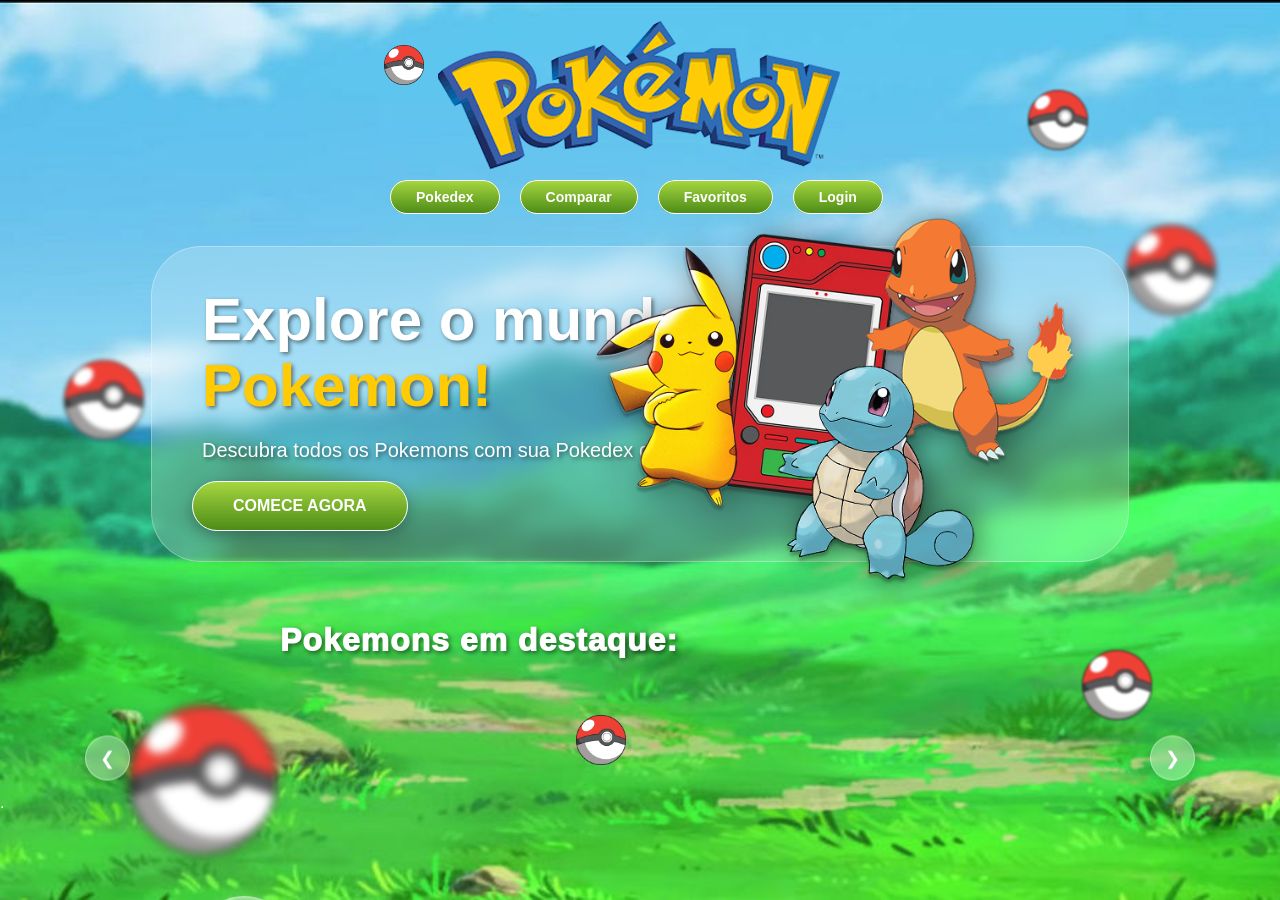
<file: index.html>
<!DOCTYPE html>
<html lang="en">
<head>
    <meta charset="UTF-8">
    <meta name="viewport" content="width=device-width, initial-scale=1.0">
    <title>Document</title>
    <link rel="stylesheet" href="style.css">
</head>
<body>
        <div class="bubbles-container">
            <div class="bubble"></div>
            <div class="bubble"></div>
            <div class="bubble"></div>
            <div class="bubble"></div>
            <div class="bubble"></div>
            <div class="bubble"></div>
            <div class="bubble"></div>
            <div class="bubble"></div>
        </div>

        <div class="pokeballs-container">
            <div class="pokeball p-1"></div>
            <div class="pokeball p-2"></div>
            <div class="pokeball p-3"></div>
            <div class="pokeball p-4"></div>
            <div class="pokeball p-5"></div>
            <div class="pokeball p-6"></div>
            <div class="pokeball p-7"></div>
            <div class="pokeball p-8"></div>
        </div>

    <header>
        <nav>
            <div class="logo">
                <img src="assets/logo-pokedex.png" alt="Logo">
            </div>
            <ul>
                <li><a href="pokedex-main/mainpage.html" class="btn-nav">Pokedex</a></li>
                <li><a href="compare.html" class="btn-nav">Comparar</a></li>
                <li><a href="#" class="btn-nav">Favoritos</a></li>
                <li><a href="#" class="btn-nav">Login</a></li>
            </ul>
        </nav>
    </header>

    <main>
        <section class="hero-banner">
            <div class="hero-content">
                <h1>Explore o mundo <span>Pokemon!</span></h1>
                <p>Descubra todos os Pokemons com sua Pokedex digital:</p>
                <button class="btn-start">COMECE AGORA</button>
            </div>
            <div class="hero-image">
                <img src="assets/trio-pokemon.png" alt="Pikachu, Squirtle e Charmander">
            </div>
        </section>
    </main>

    <section class="destaques">
       <h2>Pokemons em destaque:</h2>
            <div class="carousel-container">
                <button class="arrow-btn left" onclick="scrollCarousel(-1)">&#10094;</button>
                    <div id="pokemon-list" class="pokemon-container"></div>
                <button class="arrow-btn right" onclick="scrollCarousel(1)">&#10095;</button>
            </div>
    </section>
<script src="script.js"></script>.
</body>
</html>

<!-- CLAUDIR LINDO -->
</file>
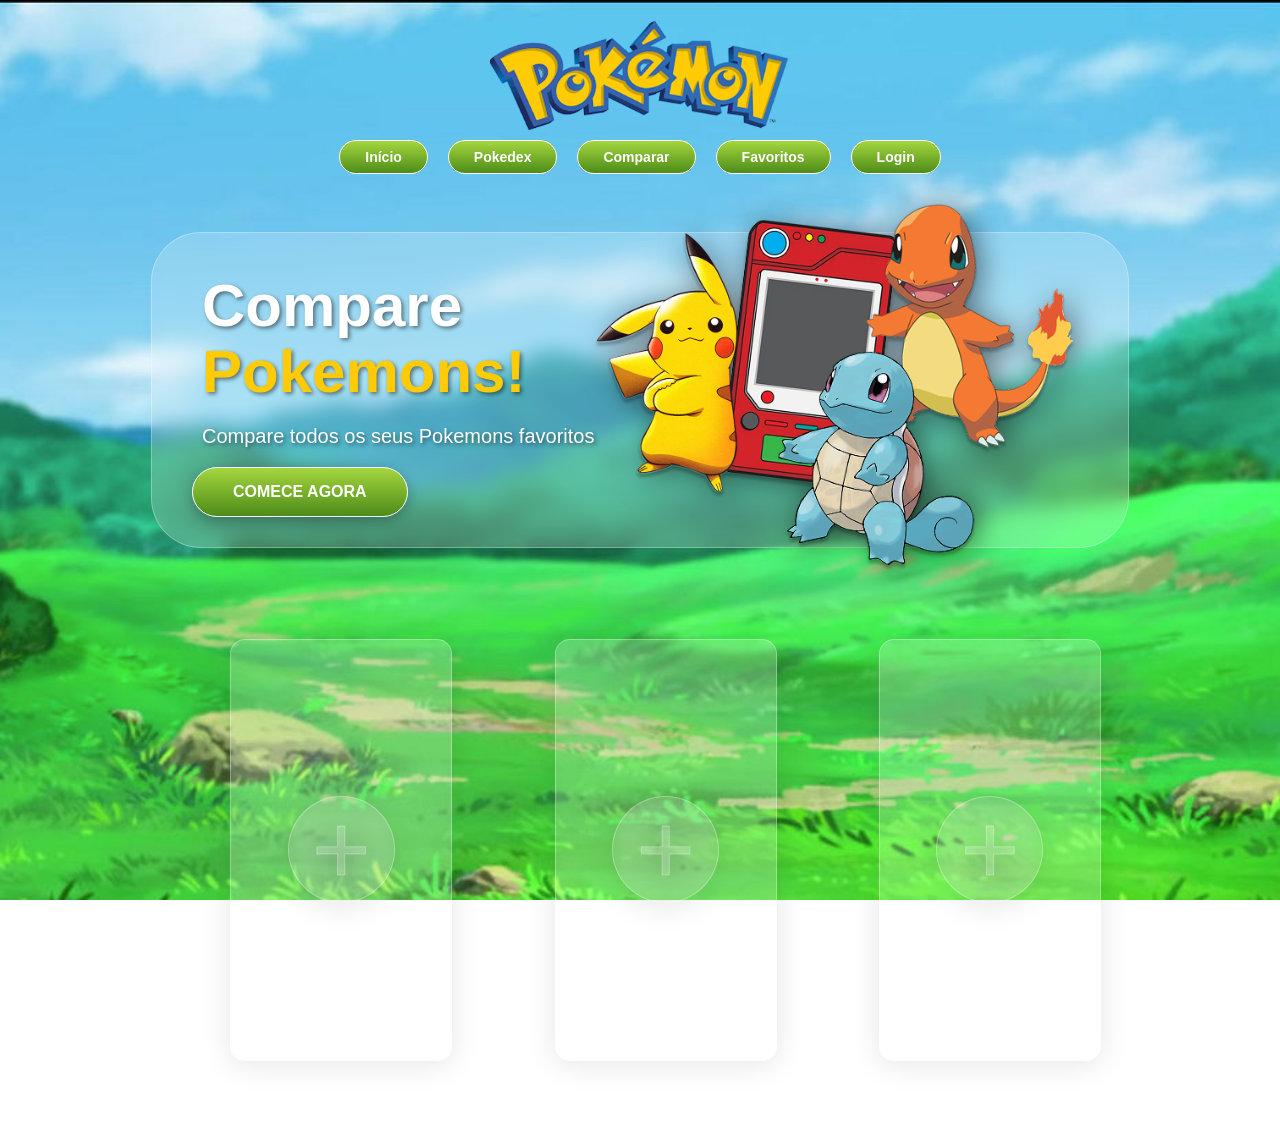
<file: compare.html>
<!DOCTYPE html>
<html lang="pt-BR">
<head>
    <meta charset="UTF-8">
    <meta name="viewport" content="width=device-width, initial-scale=1.0">
    <title>Compare Pokémons</title>
    <link rel="stylesheet" href="style.css">
    <link rel="stylesheet" href="assets/css/compare.css">
</head>
<body>
    
    <header>
        <nav>
            <div class="logo">
                <img src="assets/logo-pokedex.png" alt="Logo" width="60%">
            </div>
            <ul>
                <li><a href="index.html" class="btn-nav">Início</a></li>
                <li><a href="pokedex-main/mainpage.html" class="btn-nav">Pokedex</a></li>
                <li><a href="compare.html" class="btn-nav">Comparar</a></li>
                <li><a href="#" class="btn-nav">Favoritos</a></li>
                <li><a href="#" class="btn-nav">Login</a></li>
            </ul>
        </nav>
    </header>

    <section class="hero-div">
        <div class="hero-banner">
            <div class="hero-content">
                <h1>Compare <span>Pokemons!</span></h1>
                <p>Compare todos os seus Pokemons favoritos</p>
                <button class="btn-start" onclick="irParaSecao()">COMECE AGORA</button>
            </div>
            <div class="hero-image">
                <img src="assets/trio-pokemon.png" alt="Pikachu, Squirtle e Charmander">
            </div>
        </div>
    </section>

    <section class="card-add-content" id="sectionCompare">

<!--card 1-->
        <div class="card-add-empty" id="card1" onclick="addCard1()">
            <div class="card-add-empty-circle">
                <h1>+</h1>                         
            </div>
        </div>

<!--card 2-->
        <div class="card-add-empty" id="card2" onclick="addCard2()">
            <div class="card-add-empty-circle">
                <h1>+</h1>                         
            </div>
        </div>

<!--card 3-->
        <div class="card-add-empty" id="card3" onclick="addCard3()">
            <div class="card-add-empty-circle">
                <h1>+</h1>                          
            </div>
        </div>

<!--card 1 exemplo
        <div class="card-add">
            <div class="card-add-head">
                <img class="card-img" src="assets/img/pikachu.png" alt="pikachu">

                <div class="card-add-head-title">
                    <h2>Pikachu</h2>
                    <p>Elétrico</p>
                </div>            
            </div>

            <ul class="card-add-info-content">
                <li class="card-add-info">Ataque: 112</li>
                <li class="card-add-info">Defesa: 96</li>
                <li class="card-add-info">Estamina: 111</li>
                <li class="card-add-info">PC Máx: 1060</li>
            </ul>

        </div>
-->

    </section>

    <script src="assets/js/compare.js"></script>

</body>
</html>
</file>
<file: style.css>
body {
    margin: 0;
    font-family: 'Arial', sans-serif;
    background: url('assets/background-pokedex.jpg') no-repeat center center fixed;
    background-size: cover;
    color: white;
}

header {
    display: flex;
    flex-direction: column;
    justify-content: center;
    align-items: center;
    padding: 20px 0px;
    width: 100%;
    position: relative; 
    z-index: 100;
}

.nav {
    display: flex;
    justify-content: center;
    width: 100%;    
}

.logo {
    width: 500px; 
    height: auto;
    margin-bottom: 15px;
    display: flex;
    justify-content: center;
}

nav ul {
    display: flex;
    flex-direction: row;
    list-style: none;
    gap: 20px; 
    margin: 0;
    padding: 0;
}

.btn-nav {
    text-decoration: none;
    color: white;
    background: linear-gradient(to bottom, #a5d63f, #4d8c18);
    padding: 8px 25px;
    border-radius: 20px;
    border: 1px solid #fff;
    font-weight: bold;
    font-size: 14px;
}

.btn-nav:hover {
    transform: scale(1.1); 
    filter: brightness(1.2);
    box-shadow: 0 6px 20px rgba(0, 0, 0, 0.4);
}

.hero-banner {
    display: flex;
    justify-content: space-between;
    align-items: center;
    background: rgba(255, 255, 255, 0.2);
    backdrop-filter: blur(10px);
    margin: 20px auto;
    width: 70%;
    border-radius: 50px;
    padding: 30px 40px;
    border: 1px solid rgba(255, 255, 255, 0.3);
    position: relative;
}

.hero-content h1 {
    flex: 1;
    font-size: 60px;
    line-height: 1.1;
    text-shadow: 2px 2px 4px rgba(0,0,0,0.5);
    margin-left: 10px;
    margin-top: 10px;
    margin-bottom: 20px;
    text-align: left;
}

.hero-content p {
    flex: 1;
    font-size: 20px;
    line-height: 1.1;
    text-shadow: 2px 2px 4px rgba(0,0,0,0.5);
    margin-left: 10px;
    margin-top: 10px;
    margin-bottom: 20px;
    text-align: left;
}

.hero-content span {
    color: #ffcb05;
    display: block;
}

.btn-start {
    border: 1px solid white;
    background: linear-gradient(to bottom, #a5d63f 0%, #4d8c18 100%);
    color: white; 
    padding: 15px 40px;
    border-radius: 30px; 
    font-weight: bold; 
    text-transform: uppercase; 
    font-size: 16px; 
    cursor: pointer; 
    box-shadow: 0 4px 15px rgba(0, 0, 0, 0.3);
}

.btn-start:hover {
    transform: scale(1.1); 
    filter: brightness(1.2);
    box-shadow: 0 6px 20px rgba(0, 0, 0, 0.4);
}

.hero-image img {
    width: 550px;
    position: absolute;
    bottom: -40px;
    right: 10px;
    filter: drop-shadow(5px 5px 15px rgba(0,0,0,0.5));
}

.destaques h2 {
    color: white; 
    font-family:Verdana, Geneva, Tahoma, sans-serif;
    font-size: 2rem; 
    font-weight: 1000; 
    text-align: left;
    margin-left: 200px;
    margin-top: 0px;
    margin-bottom: 5px;
    text-shadow: 2px 2px 4px rgba(0, 0, 0, 0.5);
    letter-spacing: 1px;
    padding: 40px 80px;
}

 .pokemon-container {
    display: flex;
    flex-direction: row;
    flex-wrap: nowrap;    
    overflow-x: hidden;   
    scroll-behavior: smooth;
    gap: 10px;        
    padding: 40px 10px 20px 10px; 
    width: 100%;
}

.pokemon-item {
    flex: 0 0 calc(33.333% - 7px); 
    min-width: 250px;
    position: relative;
    width: 250px;
    height: 180px;
    margin-bottom: 20px;
}

.pokemon-item .pokemon-over {
    width: 200px;
    position: absolute;
    top: -55px; 
    left: 50%;
    transform: translateX(-50%); 
    z-index: 10;
    filter: drop-shadow(0 10px 15px rgba(0, 0, 0, 0.526));
    transition: transform 0.3s ease;
}

.pokemon-card {
    position: absolute;
    bottom: 0;
    width: 100%;
    height: 100%;
    border-radius: 25px;
    overflow: hidden; 
    display: flex;
    flex-direction: column;
    justify-content: flex-end;
}

.card-info {
    z-index: 10;
    background: rgba(255, 255, 255, 0);
    backdrop-filter: blur(8px);
    -webkit-backdrop-filter: blur(5px);
    border-radius: 25px;
    border: 0.2px solid #fff;    
    padding: 15px 20px;
}

.nome-id-row {
    display: flex;
    justify-content: space-between;
    align-items: center;
    margin-bottom: 8px;
}

.nome-id-row h3 {
    margin: 0;
    color: white;
    font-size: 1.2rem;
    font-weight: bold;
}

.nome-id-row span {
    color: rgba(255, 255, 255, 0.7);
    font-size: 0.9rem;
}

.tipo-badge {
    background: rgba(239, 239, 239, 0.384);
    border-radius: 7px;
    padding: 3px 15px;
    color: white;
    font-size: 1rem;
    text-transform: lowercase;
}

.pokemon-item:hover .pokemon-over {
    transform: translateX(-50%) translateY(-5px) scale(1.05);
}

.carousel-container {
    position: relative;
    max-width: 1000px; 
    margin: 0 auto;
    display: flex;
    align-items: center;
    justify-content: center;
}

.pokemon-container {
    display: flex;
    flex-direction: row;
    flex-wrap: nowrap;
    overflow-x: hidden; 
    scroll-behavior: smooth;
    gap: 15px; 
    padding: 50px 10px 40px 10px; 
    width: 100%;
}

.pokemon-container::-webkit-scrollbar {
    display: none;
}
.pokemon-container {
    -ms-overflow-style: none;  
    scrollbar-width: none;  
}

.arrow-btn {
    position: absolute;
    top: 60%; 
    transform: translateY(-50%);
    background: rgba(255, 255, 255, 0.3); 
    backdrop-filter: blur(5px);
    -webkit-backdrop-filter: blur(5px);
    border: 1px solid rgba(255, 255, 255, 0.4);
    border-radius: 50%; 
    width: 45px;
    height: 45px;
    cursor: pointer;
    z-index: 1000;
    display: flex;
    align-items: center;
    justify-content: center;
    color: white;
    font-size: 18px;
    transition: all 0.3s ease;
    box-shadow: 0 4px 15px rgba(0, 0, 0, 0.2);
}

.arrow-btn:hover {
    background: rgba(255, 255, 255, 0.6);
    transform: translateY(-50%) scale(1.1); 
    color: #4d8c18; 
    box-shadow: 0 6px 20px rgba(0, 0, 0, 0.4);
}

.arrow-btn:active {
    transform: translateY(-50%) scale(0.95);
}

.arrow-btn.left {
    left: -55px; 
}

.arrow-btn.right {
    right: -55px; 
}

.bubbles-container {
    position: fixed;
    top: 0;
    left: 0;
    width: 100%;
    height: 100%;
    z-index: -1; 
    overflow: hidden;
    pointer-events: none; 
}

.bubble {
    position: absolute;
    bottom: -100px;
    background: rgba(255, 255, 255, 0.25); 
    border: 2px solid rgba(255, 255, 255, 0.4); 
    border-radius: 50%;
    box-shadow: inset 0 0 15px rgba(255, 255, 255, 0.5), 
                0 0 10px rgba(255, 255, 255, 0.2);
    animation: floatUp 10s infinite ease-in-out;
}

/* Adicionando o brilho (ponto de luz) dentro da bolha */
.bubble::after {
    content: "";
    position: absolute;
    top: 15%;
    left: 15%;
    width: 25%;
    height: 25%;
    background: rgba(255, 255, 255, 0.6); /* Brilho branco */
    border-radius: 50%;
    filter: blur(1px);
}

/* Criando variações de tamanho e posição para cada bolha */
.bubble:nth-child(1) { width: 40px; height: 40px; left: 10%; animation-duration: 8s; }
.bubble:nth-child(2) { width: 80px; height: 80px; left: 20%; animation-duration: 12s; animation-delay: 2s; }
.bubble:nth-child(3) { width: 50px; height: 50px; left: 35%; animation-duration: 10s; animation-delay: 4s; }
.bubble:nth-child(4) { width: 90px; height: 90px; left: 50%; animation-duration: 15s; }
.bubble:nth-child(5) { width: 30px; height: 30px; left: 65%; animation-duration: 7s; animation-delay: 1s; }
.bubble:nth-child(6) { width: 70px; height: 70px; left: 80%; animation-duration: 11s; animation-delay: 3s; }
.bubble:nth-child(7) { width: 45px; height: 45px; left: 90%; animation-duration: 9s; }
.bubble:nth-child(8) { width: 100px; height: 100px; left: 15%; animation-duration: 14s; animation-delay: 5s; }

/* A Animação de Flutuar */
@keyframes floatUp {
    0% {
        transform: translateY(0) translateX(0) scale(1);
        opacity: 0;
    }
    10% {
        opacity: 1;
    }
    50% {
        /* Oscilação lateral no meio do caminho */
        transform: translateY(-50vh) translateX(50px) scale(1.1);
    }
    100% {
        /* Sobe até o topo e desaparece */
        transform: translateY(-110vh) translateX(-20px) scale(1);
        opacity: 0;
    }
}

/* Container das Pokébolas (Fundo) */
.pokeballs-container {
    position: fixed;
    top: 0;
    left: 0;
    width: 100%;
    height: 100%;
    z-index: -2; /* Fica atrás das bolhas (-1) e do conteúdo */
    pointer-events: none;
    overflow: hidden;
}

/* Estilo Base da Pokébola */
.pokeball {
    position: absolute;
    background-image: url('assets/Pokebola.png');
    background-size: contain;
    background-repeat: no-repeat;
    z-index: -2;
    animation: floatPokeball 20s infinite linear;
}

.p-1 { width: 60px; height: 60px; top: 10%; right: 15%; opacity: 1; filter: blur(1px); animation-duration: 22s; }
.p-2 { width: 150px; height: 150px; bottom: 5%; left: 10%; opacity: 1; filter: blur(5px); animation-duration: 35s; }
.p-3 { width: 80px; height: 80px; top: 40%; left: 5%; opacity: 1; filter: blur(2px); animation-duration: 28s; }
.p-4 { width: 40px; height: 40px; top: 5%; left: 30%; opacity: 1; animation-duration: 15s; }
.p-5 { width: 90px; height: 90px; top: 25%; right: 5%; opacity: 1; filter: blur(3px); animation-duration: 32s; }
.p-6 { width: 70px; height: 70px; bottom: 20%; right: 10%; opacity: 1; filter: blur(1px); animation-duration: 20s; }
.p-7 { width: 50px; height: 50px; bottom: 15%; left: 45%; opacity: 1; animation-duration: 25s; }
.p-8 { width: 30px; height: 30px; top: 50%; right: 40%; opacity: 1; animation-duration: 12s; }

/* Animação de Movimento e Rotação */
@keyframes floatPokeball {
    0% {
        transform: translate(0, 0) rotate(0deg);
    }
    33% {
        transform: translate(30px, -50px) rotate(120deg);
    }
    66% {
        transform: translate(-20px, -20px) rotate(240deg);
    }
    100% {
        transform: translate(0, 0) rotate(360deg);
    }
}
</file>
<file: assets/css/compare.css>
nav {
    display: flex;
    flex-direction: column;
    align-items: center;
}

.hero-div{
    height: 30vw;
    display: flex;
    height: 90%;
    margin-top: 2%;

}

.card-add-content{
    width: 100%;
    height: 40vw;
    display: flex;
    justify-content: space-between;
    justify-content: center;
    align-items: center;
    gap: 8%;
    padding: 2%;
    animation: slideUp 0.3s ease forwards;
}

.card-add{
    width: 100%;
    height: 100%;
    display: flex;
    flex-direction: column;
    
}

.card-add-head{
    position: relative;
    display: flex;
    flex-direction: column;
    height: 40%;
    width: 100%;
    border-radius: 15px;
    background: rgba(255, 255, 255, 0.1);
    backdrop-filter: blur(10px);
    -webkit-backdrop-filter: blur(10px);
    border: 1px solid rgba(255, 255, 255, 0.3);
    box-shadow: 0 4px 30px rgba(0, 0, 0, 0.1);
    
}

.card-img {
    position: absolute;
    bottom: 20px;
    flex: 0 0 calc(33.333% - 7px); 
    left: 5%;   
    width: 85%;
    z-index: 10;
    filter: drop-shadow(0 10px 15px rgba(0, 0, 0, 0.526));
    animation: slideUp 0.6s ease forwards;
}

@keyframes slideUp {
    from {
        transform: translate(0%, -30%);
        opacity: 0;
    }
    to {
        transform: translate(0%, 0%);
        opacity: 1;
    }
}

.card-add-head-title{
    position: absolute;
    bottom: 0px;
    z-index: 20;
    background: rgba(255, 255, 255, 0.3);
    backdrop-filter: blur(20px);
    -webkit-backdrop-filter: blur(20px);
    border: 1px solid rgba(255, 255, 255, 0.3);
    box-shadow: 0 4px 30px rgba(0, 0, 0, 0.1);
    border-radius: 15px;
    width: 99%;
    height: 35%;
    display: flex;
    justify-content: space-around;
    align-items: center;
    text-shadow: 0 4px 30px rgba(0, 0, 0, 0.4);
}

.card-add-head-title p{
  background: rgba(255, 224, 49, 0.8);
  padding: 3px 15px;
  border-radius: 15px;
  font-size: large;
}

.card-add-info-content{
    width: 90%;
    height: 60%;
    display: flex;
    flex-direction: column;
    justify-content: space-around;
    align-self: center;
}

.card-add-info{
    display: flex;
    justify-content: center;
    padding: 8px 10px;
    background: linear-gradient(90deg, #5dd9ff, #5381ff);
    border: 1px solid rgba(255, 255, 255, 0.3);
    border-radius: 20px;
    box-shadow: 0 4px 30px rgba(0, 0, 0, 0.1);
    font-size: large;
    animation: slideUp 0.8s ease forwards;
}

.card-add-empty{
    background: rgba(255, 255, 255, 0.2);
    height: 420px;
    backdrop-filter: blur(10px);
    -webkit-backdrop-filter: blur(10px);
    border: 1px solid rgba(255, 255, 255, 0.3);
    box-shadow: 0 4px 30px rgba(0, 0, 0, 0.1);
    min-width: 220px;
    border-radius: 15px;
    display: flex;
    align-items: center;
    justify-content: center;

    transition: transform 0.3s ease;    
}

.card-add-empty:hover{
    transform: scale(1.05);
}

.card-add-empty:active{
    transform: scale(1.0);
}

.card-add-empty-circle{
    background: rgba(129, 129, 129, 0.1);
    backdrop-filter: blur(10px);
    -webkit-backdrop-filter: blur(10px);
    border: 1px solid rgba(255, 255, 255, 0.3);
    box-shadow: 0 4px 30px rgba(0, 0, 0, 0.1);
    height: 25%;
    aspect-ratio: 1 / 1;
    border-radius: 50%;
    display: flex;
    align-items: center;
    justify-content: center;
}

.card-add-empty-circle h1{
  text-shadow: 0 6px 30px rgba(0, 0, 0, 0.3);
  font-size: 100px;
  font-weight: 100;
  font-variant-caps: small-caps;
  color: rgba(255, 255, 255, 0.2);
  -webkit-text-stroke: 1px rgba(255, 255, 255, 0.3);
}
</file>
